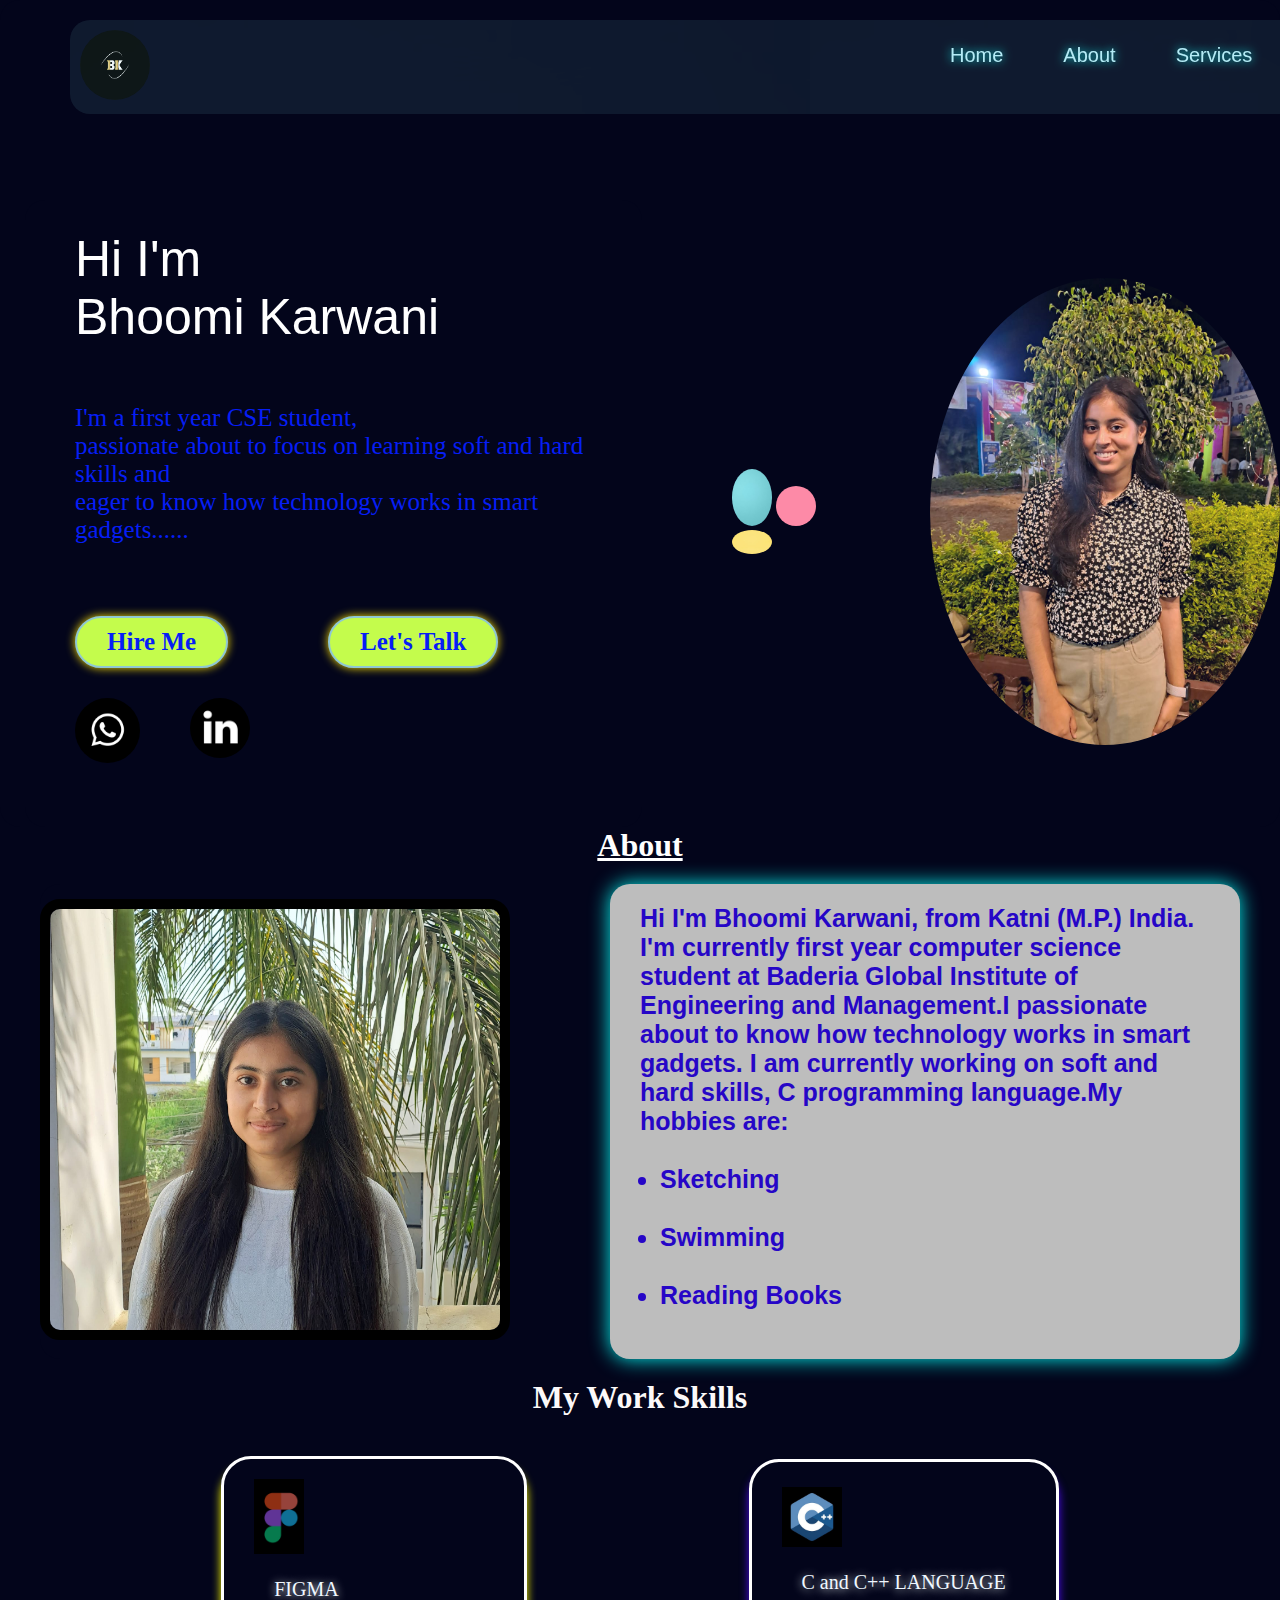
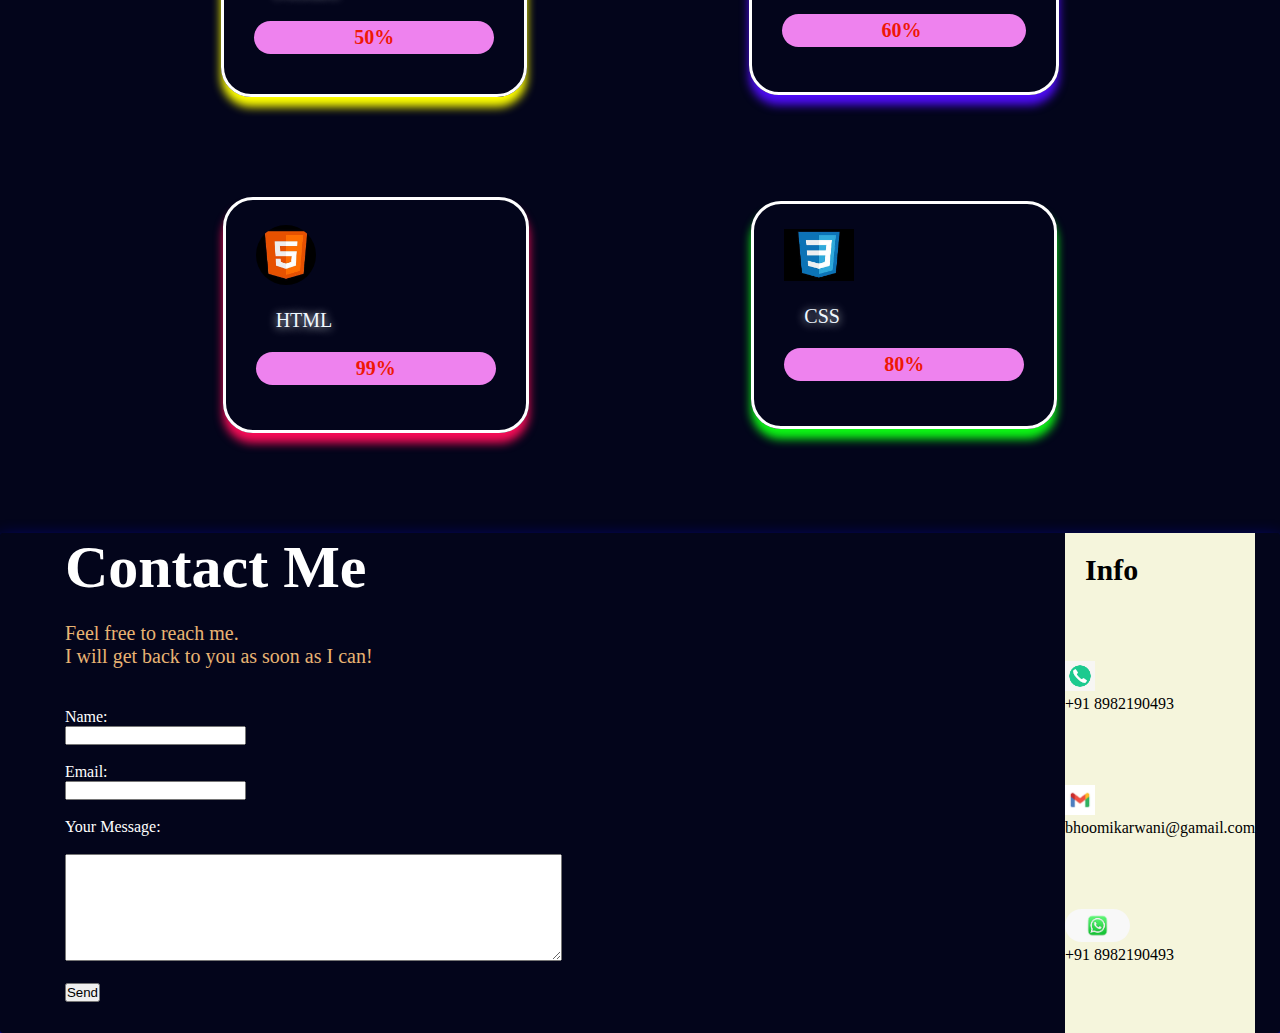
<file: index.html>
<!DOCTYPE html>
<html lang="en">
<head>
    <meta charset="UTF-8">
    <meta name="viewport" content="width=device-width, initial-scale=1.0">
    <title>Portfolio</title>
    <link rel="stylesheet" href="./styles/global.css">
    <link rel="stylesheet" href="./styles/navbar.css">
    <link rel="stylesheet" href="./styles/home.css">
    <link rel="stylesheet" href="./styles/about.css">
    <link rel="stylesheet" href="./styles/services.css">
    <link rel="stylesheet" href="./styles/contact.css">
</head>
<body>
<navbar>
    <div class="navbar">
        <div class="navbar-logo">
                <img src="./assets/logo.png" alt="logo">
        </div>
        <div class="navbar-links">
            <a href="#main-area">Home</a>
            <a href="#about-area">About</a>
            <a href="#skill=area">Services</a>
             <a href="#contact-area">Contact Us</a>
        </div>
      </div> 
    </navbar>
    
    <mainsection id="main-area">
       <div class="main">
        <div class="info">
             <div class="name">
                 <p>Hi I'm<br>
                    Bhoomi Karwani</p><br>
             </div>

             <div class="intro">
                 <p>I'm a first year CSE student,<br> passionate
                about to focus on learning soft and hard skills
                and <br>eager to know how technology works in smart 
                gadgets......
                </p>
            </div><br><br><br><br>

           <div class="button">
               <div class="b1"><b><p>Hire Me</p></b></div>
               <div class="b2"><b><p>Let's Talk</p></b></div>
           </div> 

       <div class="boxes">
          <div class="whatsapp">
             <img src="./assets/whats...jpg" >
             </div>
           <div class="linkdin">
              <img src="./assets/linkdin...jpg">
              
           </div>

        
     </div>
      </div>  
        
            <div class="drops">
                 <img src="./assets/blue .avif">
                  <img src="./assets/pink.png">
                   <img src="./assets/yellow.jpg">
                  
           </div>

           <div class="photo">
                <img src="./assets/photo.jpg">
           </div>
        </div>  
    </mainsection>
    
    
    
    <aboutsection id="about-area"> 
      <center><h1 style="color:white; text-decoration:underline;">About</h1></center>
      <div class="aboutsection">
        
         <div class="photo2">
              <img src="./assets/photo2.jpg">

        </div>
        <div class="information">
            <div class="written">
           <b><p>Hi I'm
                    Bhoomi Karwani, from Katni (M.P.) India.
              I'm currently first year computer science student at Baderia Global 
                Institute of Engineering and Management.I passionate about to
                know how technology works in smart 
                gadgets. I am currently working on soft and hard skills, C programming
                language.My hobbies are:<br><br><div class="list"><ul>
                   <li>Sketching</li><br>
                    <li>Swimming</li><br>
                    <li>Reading Books</li><br>
                </ul></div>
                </p> </b>      
        </div>
        </div>  

      </div> 
   </aboutsction>




   <services id="skill=area">
    <center><h1 style="color:rgb(252, 249, 249);">My Work Skills</h1></center>
  
    <div class="serv">
         <div class="box1">   
           <div class="figma">
              <img src="./assets/figma.jpg">
                  <div class="name1"><span>FIGMA</span></div>
                  <div class="info1"><b><span>50%</span></b></div>
           </div>

           <div class="c">
              <img src="./assets/c++.jpg">
               <div class="name1"><span>C and C++ LANGUAGE</span></div>
                  <div class="info2"><b><span>60%</span></b></div>
           </div>
        </div>

        <div class="box2">
           <div class="html">
              <img src="./assets/html.jpg">
                  <div class="name1"><span>HTML</span></div>
                  <div class="info3"><b><span>99%</span></b></div>
           </div>
           
           <div class="css">
              <img src="./assets/css.jpg">
                 <div class="name1"><span>CSS</span></div>
                  <div class="info4"><b><span>80%</span></b></div>
           </div> 
        </div>



     </div>
  </services>




  <contact id="contact-area">
  <div class="leftbar">  
        <div class="heading">
            <h1>Contact Me</h1>
        </div>

        <div class="line">
             <p>Feel free to reach me. <br>I will get back to you as soon as I can!</p>
        </div>

        <div class="form">
            <form action="/submit" method="post">
                   
                <div class="size"><label for="name">Name:</label></div>
                <input type="text" id="name" ><br><br>

                   
                 <div class="size"> <label for="email">Email:</label></div>
                <input type="email" id="email" ><br><br>
                
                   
                  <div class="size"><label for="message">Your Message:</label></div><br>
                <textarea type="text" id="message" rows="7" cols="60" ></textarea><br><br>
                
                <button type="submit">Send</button>

            </form>
        </div>
  </div>
 
  <div class="rigthbar">
        <div class="area">
             <p><b>Info</b></p>
        </div>
        <br><br><br>
       <div class="details">
       <div class="number">
            <img src="./assets/phone.png">
            <p>+91 8982190493</p>
       </div>
       <br><br><br><br>

       <div class="gmail">
            <img src="./assets/gmail.jpg">
            <p>bhoomikarwani@gamail.com</p>
       </div>
       <br><br><br><br>

        <div class="whatsapp">
            <img src="./assets/whatsapp icon.jpg">
            <p>+91 8982190493</p>
       </div>
      </div>

 </div>
 </contact>
    
        
     
</body>
</html>
</file>
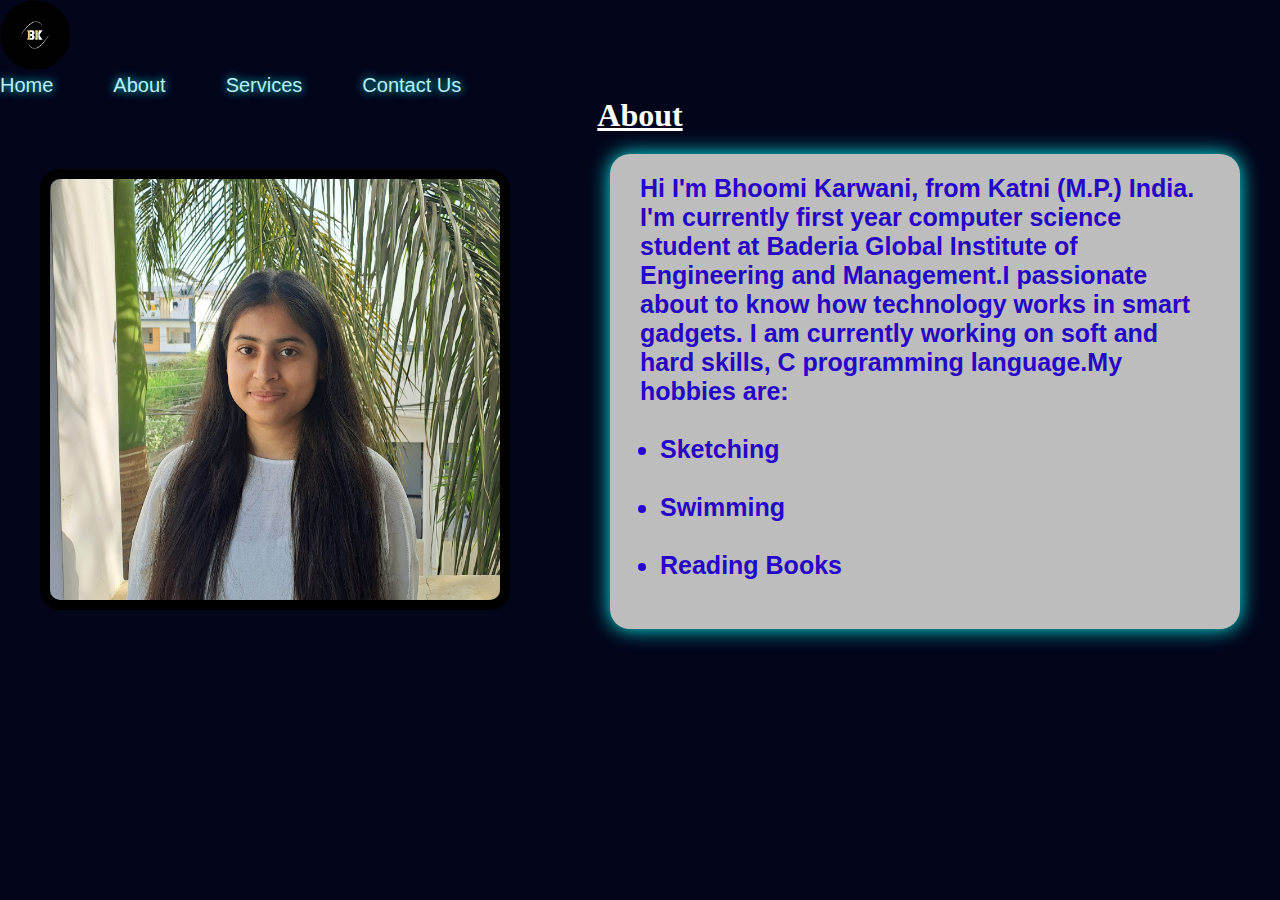
<file: about.html>
<!DOCTYPE html>
<html lang="en">
<head>
    <meta charset="UTF-8">
    <meta name="viewport" content="width=device-width, initial-scale=1.0">
    <title>About section</title>
    <link rel="stylesheet" href="../styles/global.css">
    <link rel="stylesheet" href="../styles/navbar.css">
     <link rel="stylesheet" href="../styles/about.css">
</head>
<body>
   <navbar>
        <div class="navbar-logo">
                <img src="../assets/logo.png" alt="logo">
        </div>
        <div class="navbar-links">
            <a href="../index.html" target="_blank" >Home</a>
            <a href="../pages/about.html" target="_blank">About</a>
            <a href="../pages/services.html" target="_blank">Services</a>
             <a href="../pages/contact.html" target="_blank">Contact Us</a>
        </div>
       
    </navbar> 

   <aboutsection> 
      <center><h1 style="color:white; text-decoration:underline;">About</h1></center>
      <div class="aboutsection">
        
         <div class="photo2">
              <img src="../assets/photo2.jpg">

        </div>
        <div class="information">
            <div class="written">
           <b><p>Hi I'm
                    Bhoomi Karwani, from Katni (M.P.) India.
              I'm currently first year computer science student at Baderia Global 
                Institute of Engineering and Management.I passionate about to
                know how technology works in smart 
                gadgets. I am currently working on soft and hard skills, C programming
                language.My hobbies are:<br><br><div class="list"><ul>
                   <li>Sketching</li><br>
                    <li>Swimming</li><br>
                    <li>Reading Books</li><br>
                </ul></div>
                </p> </b>      
        </div>
        </div>  

      </div> 
   </aboutsction>
</body>
</file>
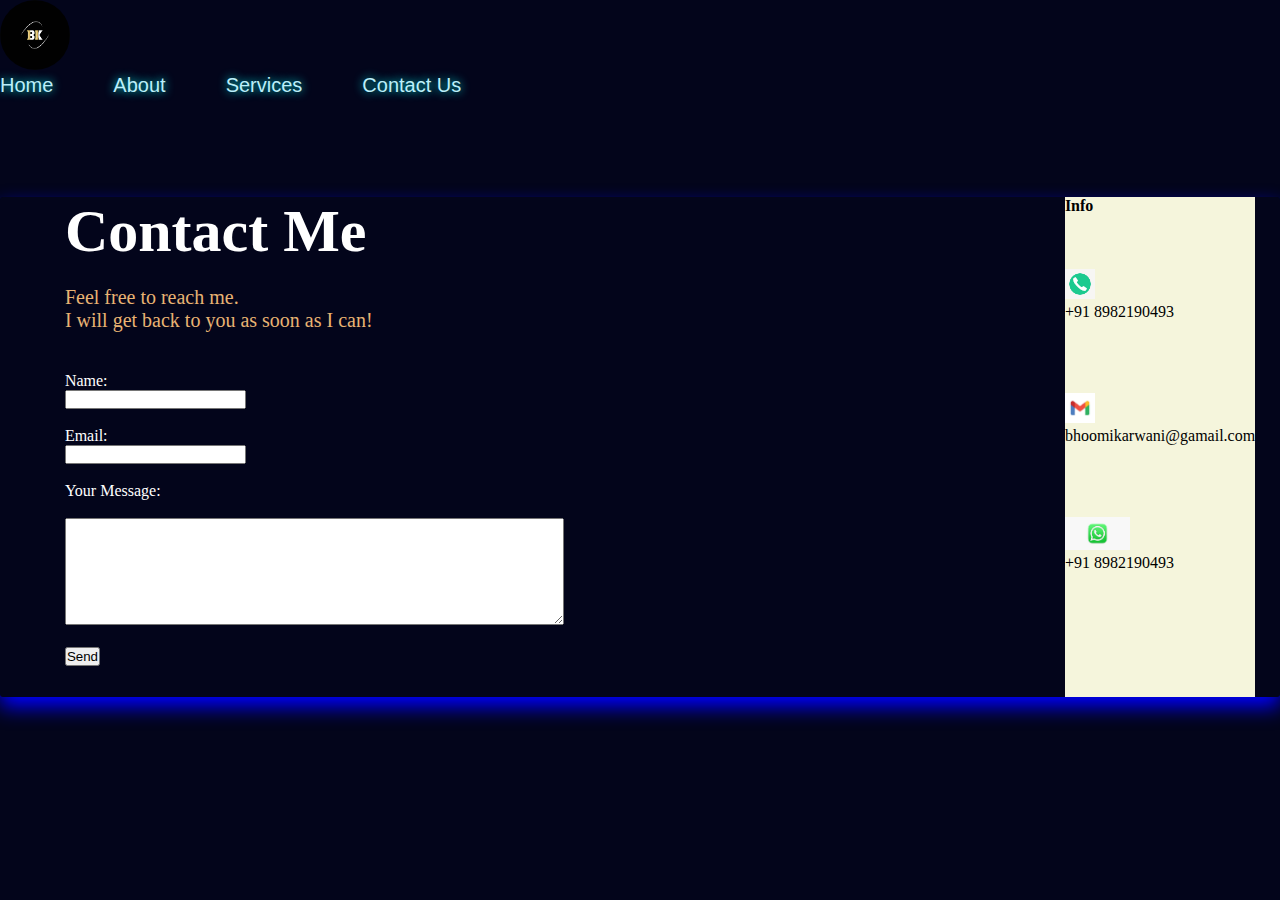
<file: contact.html>
<!DOCTYPE html>
<html lang="en">
<head>
    <meta charset="UTF-8">
    <meta name="viewport" content="width=device-width, initial-scale=1.0">
    <title>contact</title>
    <link rel="stylesheet" href="../styles/global.css">
    <link rel="stylesheet" href="../styles/contact.css">
    <link rel="stylesheet" href="../styles/navbar.css" >
</head>
<body>
    <navbar>
        <div class="navbar-logo">
                <img src="../assets/logo.png" alt="logo">
        </div>
        <div class="navbar-links">
            <a href="../index.html" target="_blank" class="active">Home</a>
            <a href="../pages/about.html" target="_blank">About</a>
            <a href="../pages/services.html" target="_blank">Services</a>
             <a href="../pages/contact.html" target="_blank">Contact Us</a>
        </div>
       
    </navbar>
    
    

 
 <contact>
  <div class="leftbar">  
        <div class="heading">
            <h1>Contact Me</h1>
        </div>

        <div class="line">
             <p>Feel free to reach me. <br>I will get back to you as soon as I can!</p>
        </div>

        <div class="form">
            <form action="/submit" method="post">
                   
                <div class="size"><label for="name">Name:</label></div>
                <input type="text" id="name" ><br><br>

                   
                 <div class="size"> <label for="email">Email:</label></div>
                <input type="email" id="email" ><br><br>
                
                   
                  <div class="size"><label for="message">Your Message:</label></div><br>
                <textarea type="text" id="message" rows="7" cols="60" ></textarea><br><br>
                
                <button type="submit">Send</button>

            </form>
        </div>
  </div>
 
  <div class="rigthbar">
        <div class="info">
             <p><b>Info</b></p>
        </div>
        <br><br><br>
       <div class="details">
       <div class="number">
            <img src="../assets/phone.png">
            <p>+91 8982190493</p>
       </div>
       <br><br><br><br>

       <div class="gmail">
            <img src="../assets/gmail.jpg">
            <p>bhoomikarwani@gamail.com</p>
       </div>
       <br><br><br><br>

        <div class="whatsapp">
            <img src="../assets/whatsapp icon.jpg">
            <p>+91 8982190493</p>
       </div>
      </div>

 </div>
 </contact>
    
</body>
</html>
</file>
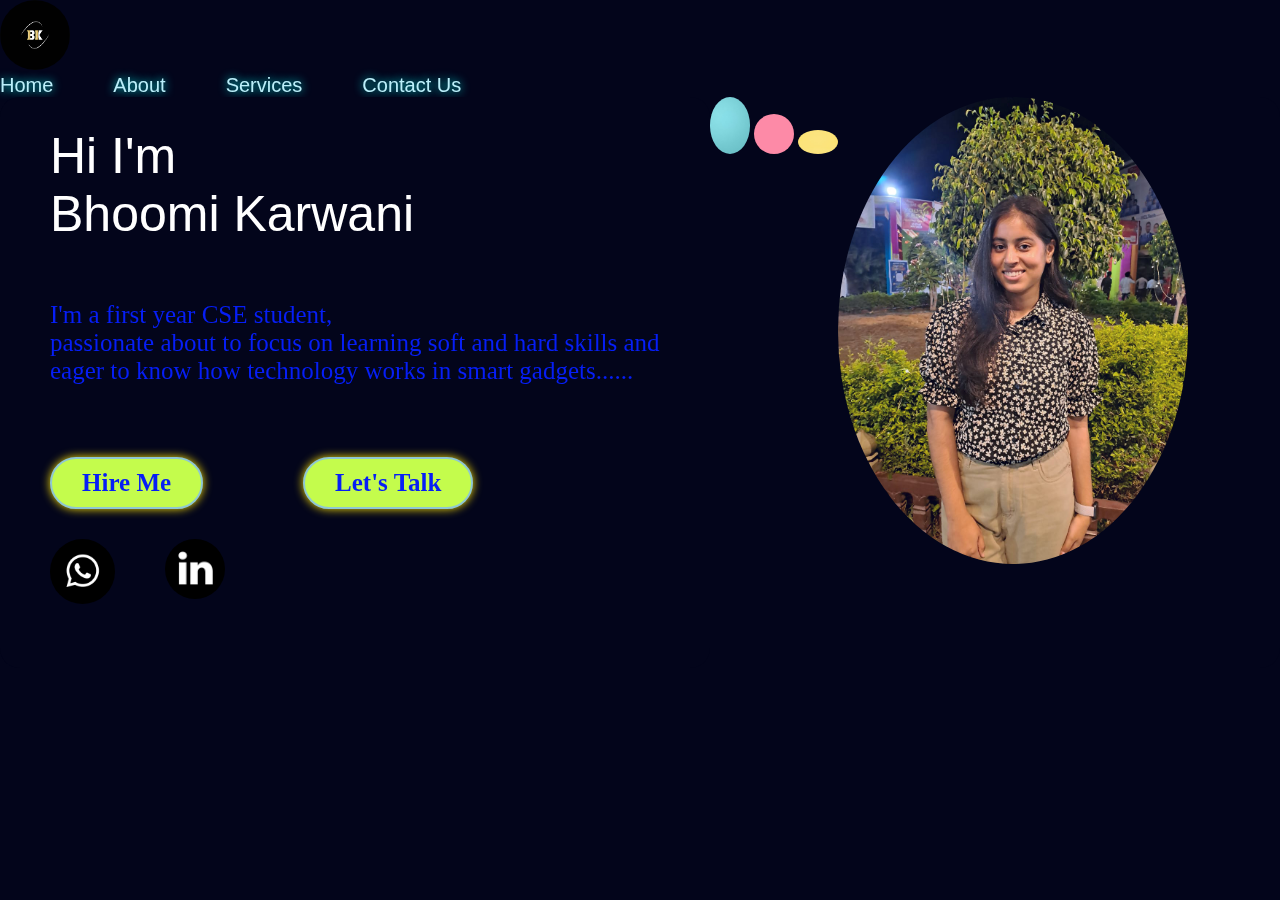
<file: Home.html>
<!DOCTYPE html>
<html lang="en">
<head>
    <meta charset="UTF-8">
    <meta name="viewport" content="width=device-width, initial-scale=1.0">
    <title>Portfolio</title>
    <link rel="stylesheet" href="./styles/global.css">
    <link rel="stylesheet" href="./styles/navbar.css">
    <link rel="stylesheet" href="./styles/home.css">
</head>
<body>
<navbar>
        <div class="navbar-logo">
                <img src="./assets/logo.png" alt="logo">
        </div>
        <div class="navbar-links">
            <a href="./index.html" target="_blank" class="active">Home</a>
            <a href="./pages/about.html" target="_blank">About</a>
            <a href="./pages/services.html" target="_blank">Services</a>
             <a href="./pages/contact.html" target="_blank">Contact Us</a>
        </div>
       
    </navbar>
    
    <mainsection>
        
        <div class="info">
             <div class="name">
                 <p>Hi I'm<br>
                    Bhoomi Karwani</p><br>
             </div>

             <div class="intro">
                 <p>I'm a first year CSE student,<br> passionate
                about to focus on learning soft and hard skills
                and <br>eager to know how technology works in smart 
                gadgets......
                </p>
            </div><br><br><br><br>

           <div class="button">
               <div class="b1"><b><p>Hire Me</p></b></div>
               <div class="b2"><b><p>Let's Talk</p></b></div>
           </div> 

       <div class="boxes">
          <div class="whatsapp">
             <img src="./assets/whats...jpg" >
             </div>
           <div class="linkdin">
              <img src="./assets/linkdin...jpg">
              
           </div>

        
     </div>
      </div>  
        
            <div class="drops">
                 <img src="./assets/blue .avif">
                  <img src="./assets/pink.png">
                   <img src="./assets/yellow.jpg">
                  
           </div>

           <div class="photo">
                <img src="./assets/photo.jpg">
           </div>
 
    </mainsection>
    
    

        
     
</body>
</html>
</file>
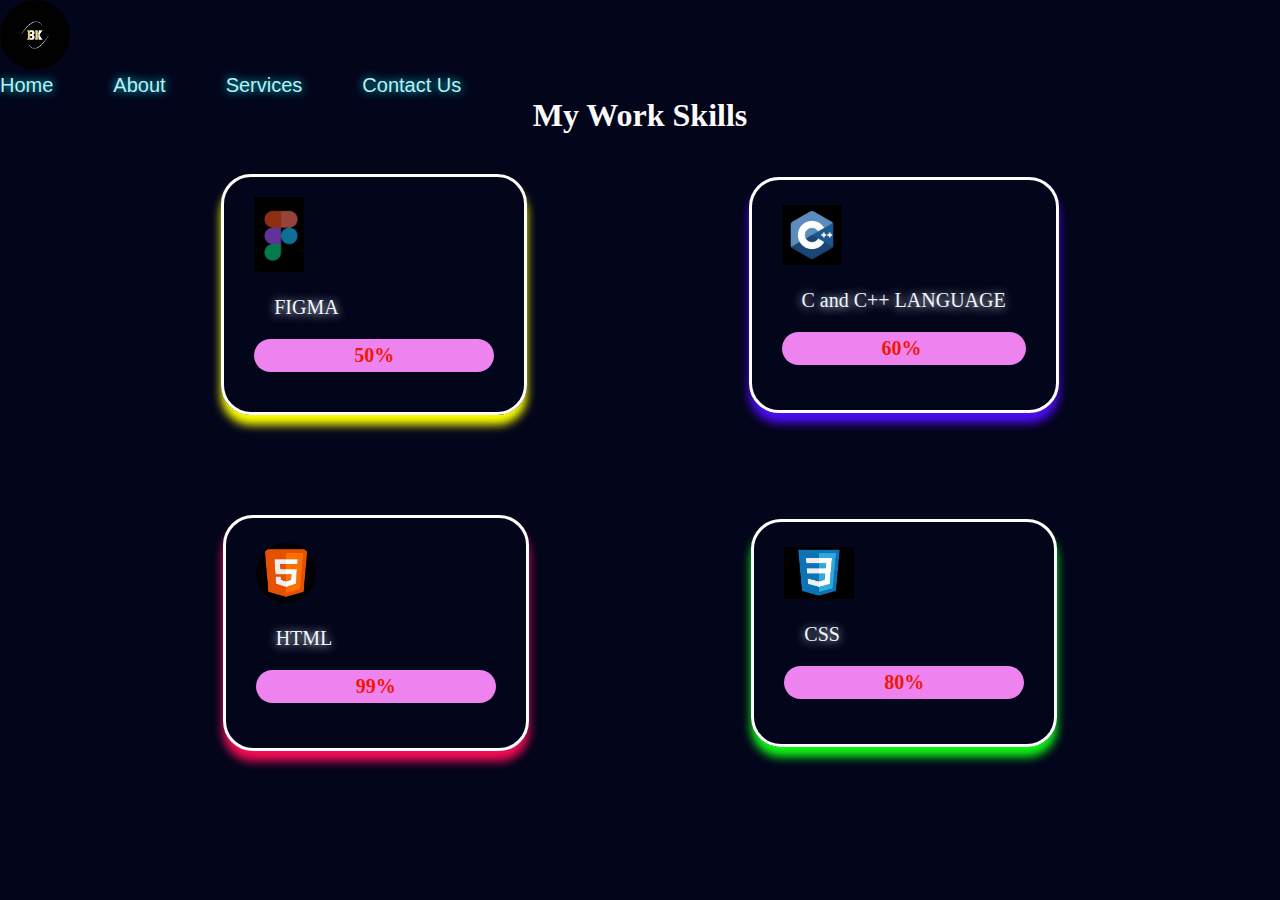
<file: services.html>
<!DOCTYPE html>
<html lang="en">
<head>
    <meta charset="UTF-8">
    <meta name="viewport" content="width=device-width, initial-scale=1.0">
    <title>sevices</title>
    <link rel="stylesheet" href="../styles/global.css">
    <link rel="stylesheet" href="../styles/services.css">
    <link rel="stylesheet" href="../styles/navbar.css">
</head>

<body>
<navbar>
        <div class="navbar-logo">
                <img src="../assets/logo.png" alt="logo">
        </div>
        <div class="navbar-links">
            <a href="../index.html" target="_blank" class="active">Home</a>
            <a href="../pages/about.html" target="_blank">About</a>
            <a href="../pages/services.html" target="_blank">Services</a>
             <a href="../pages/contact.html" target="_blank">Contact Us</a>
        </div>
       
    </navbar>
    

    <center><h1 style="color:rgb(252, 249, 249);">My Work Skills</h1></center>
  <services>
    <div class="serv">
         <div class="box1">   
           <div class="figma">
              <img src="../assets/figma.jpg">
                  <div class="name1"><span>FIGMA</span></div>
                  <div class="info1"><b><span>50%</span></b></div>
           </div>

           <div class="c">
              <img src="../assets/c++.jpg">
               <div class="name1"><span>C and C++ LANGUAGE</span></div>
                  <div class="info2"><b><span>60%</span></b></div>
           </div>
        </div>

        <div class="box2">
           <div class="html">
              <img src="../assets/html.jpg">
                  <div class="name1"><span>HTML</span></div>
                  <div class="info3"><b><span>99%</span></b></div>
           </div>
           
           <div class="css">
              <img src="../assets/css.jpg">
                 <div class="name1"><span>CSS</span></div>
                  <div class="info4"><b><span>80%</span></b></div>
           </div> 
        </div>



     </div>
  </services>
</body>
</html>
</file>
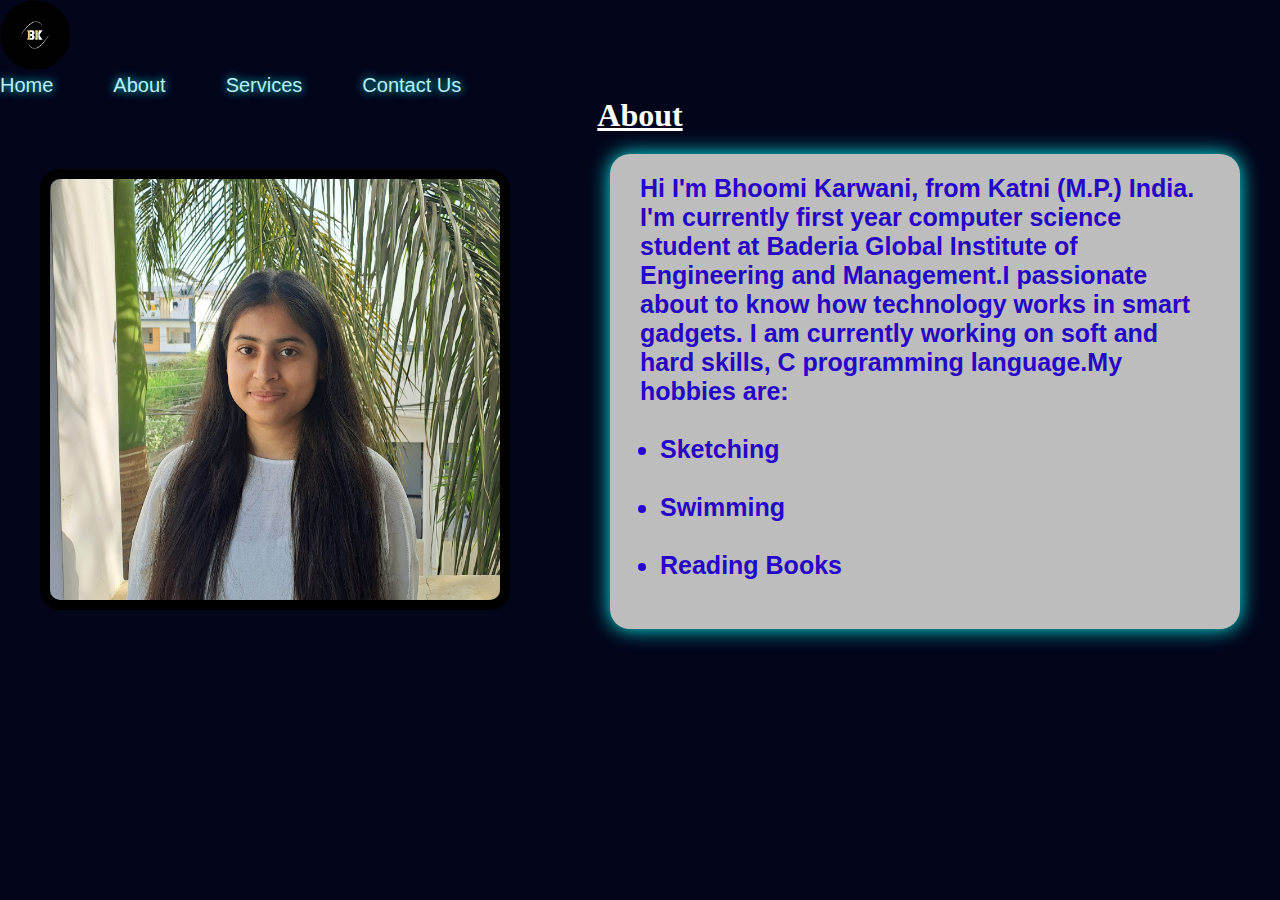
<file: pages/about.html>
<!DOCTYPE html>
<html lang="en">
<head>
    <meta charset="UTF-8">
    <meta name="viewport" content="width=device-width, initial-scale=1.0">
    <title>About section</title>
    <link rel="stylesheet" href="../styles/global.css">
    <link rel="stylesheet" href="../styles/navbar.css">
     <link rel="stylesheet" href="../styles/about.css">
</head>
<body>
   <navbar>
        <div class="navbar-logo">
                <img src="../assets/logo.png" alt="logo">
        </div>
        <div class="navbar-links">
            <a href="./index.html" target="_blank" class="active">Home</a>
            <a href="./pages/about.html" target="_blank">About</a>
            <a href="./pages/services.html" target="_blank">Services</a>
             <a href="./pages/contact.html" target="_blank">Contact Us</a>
        </div>
       
    </navbar> 

   <aboutsection> 
      <center><h1 style="color:white; text-decoration:underline;">About</h1></center>
      <div class="aboutsection">
        
         <div class="photo2">
              <img src="../assets/photo2.jpg">

        </div>
        <div class="information">
            <div class="written">
           <b><p>Hi I'm
                    Bhoomi Karwani, from Katni (M.P.) India.
              I'm currently first year computer science student at Baderia Global 
                Institute of Engineering and Management.I passionate about to
                know how technology works in smart 
                gadgets. I am currently working on soft and hard skills, C programming
                language.My hobbies are:<br><br><div class="list"><ul>
                   <li>Sketching</li><br>
                    <li>Swimming</li><br>
                    <li>Reading Books</li><br>
                </ul></div>
                </p> </b>      
        </div>
        </div>  

      </div> 
   </aboutsction>
</body>
</file>
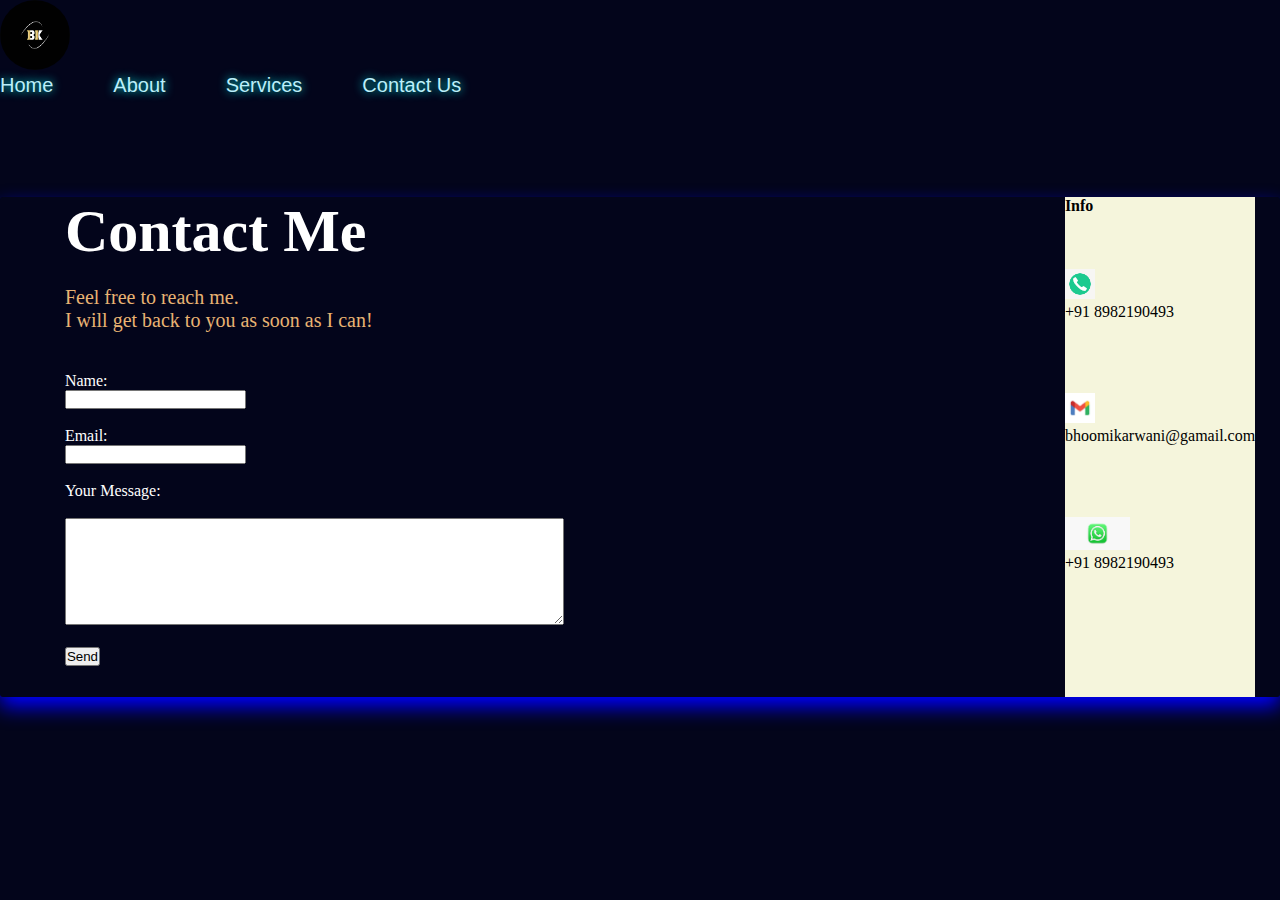
<file: pages/contact.html>
<!DOCTYPE html>
<html lang="en">
<head>
    <meta charset="UTF-8">
    <meta name="viewport" content="width=device-width, initial-scale=1.0">
    <title>contact</title>
    <link rel="stylesheet" href="../styles/global.css">
    <link rel="stylesheet" href="../styles/contact.css">
    <link rel="stylesheet" href="../styles/navbar.css" >
</head>
<body>
    <navbar>
        <div class="navbar-logo">
                <img src="../assets/logo.png" alt="logo">
        </div>
        <div class="navbar-links">
            <a href="./index.html" target="_blank" class="active">Home</a>
            <a href="./pages/about.html" target="_blank">About</a>
            <a href="./pages/services.html" target="_blank">Services</a>
             <a href="./pages/contact.html" target="_blank">Contact Us</a>
        </div>
       
    </navbar>
    
    

 
 <contact>
  <div class="leftbar">  
        <div class="heading">
            <h1>Contact Me</h1>
        </div>

        <div class="line">
             <p>Feel free to reach me. <br>I will get back to you as soon as I can!</p>
        </div>

        <div class="form">
            <form action="/submit" method="post">
                   
                <div class="size"><label for="name">Name:</label></div>
                <input type="text" id="name" ><br><br>

                   
                 <div class="size"> <label for="email">Email:</label></div>
                <input type="email" id="email" ><br><br>
                
                   
                  <div class="size"><label for="message">Your Message:</label></div><br>
                <textarea type="text" id="message" rows="7" cols="60" ></textarea><br><br>
                
                <button type="submit">Send</button>

            </form>
        </div>
  </div>
 
  <div class="rigthbar">
        <div class="info">
             <p><b>Info</b></p>
        </div>
        <br><br><br>
       <div class="details">
       <div class="number">
            <img src="../assets/phone.png">
            <p>+91 8982190493</p>
       </div>
       <br><br><br><br>

       <div class="gmail">
            <img src="../assets/gmail.jpg">
            <p>bhoomikarwani@gamail.com</p>
       </div>
       <br><br><br><br>

        <div class="whatsapp">
            <img src="../assets/whatsapp icon.jpg">
            <p>+91 8982190493</p>
       </div>
      </div>

 </div>
 </contact>
    
</body>
</html>
</file>
<file: styles/global.css>
*{
    margin:0;
    padding:0;
}
</file>
<file: styles/navbar.css>
body{
    background-color: rgb(3, 5, 27);
}
.navbar{
    position:fixed;
      display:flex;
    justify-content:space-between ;
    align-items: center;
    padding: 10px 10px;
   
    gap:800px;
    margin:20px 70px;
    border-radius:20px;
}
.navbar::before{
    content: "";
     background-image: url(../assets/blue\ .avif);
    opacity: 0.1;
    top: 0;
    left: 0;
    bottom: 0;
    right: 0;
    position: absolute;
    border-radius: 20px;
}
.navbar-logo>img{
      width: 70px;
      border-radius:100px;
    
}

.navbar-links{
    display:flex;
    gap:60px;

}

.navbar-links>a{
    text-decoration: none;
    font-size: 20px;
    color: rgb(187, 239, 250);
    font-family: Arial, Helvetica, sans-serif;
    text-shadow:0 0 10px rgb(5, 242, 238);   
    
    
}
.navbar-links>a:hover
{

    color:rgb(199, 243, 40);
     display: inline-block;
   padding: 10px 30px;
   background:  rgb(196, 252, 76);
   border: 2px solid rgb(143, 199, 211);
   border-radius: 40px;
   font-size: 25px;
   box-shadow: 0 0 10px  rgb(248, 223, 6);
   color:rgb(6, 30, 246);
   font-weight: 700;
    transition: all 0.5s;
}
</file>
<file: styles/home.css>
mainsection{
    display:flex;
    justify-content:space between;
      background-color:  rgb(3, 5, 27);
    border-radius: 20px;
}
.main{
    display:flex;
     align-items:center;
    gap: 90px;
    justify-content: space-evenly;
    margin-top: 200px;
    max-width: 1500px;
    margin-left: 25px;
}
.info{
    content-visibility: 2px solid rgb(110, 90, 119);
    background-color: rgb(3, 5, 27);
    border-radius:20px;
    padding:30px 50px;
    
}
.name{
    font-size:50px;
    font-family:'Gill Sans', 'Gill Sans MT', Calibri, 'Trebuchet MS', sans-serif;
    color:white;
}
.button{
    display:flex;
    gap:100px;


}
.b1{
   display: inline-block;
   padding: 10px 30px;
   background:  rgb(196, 252, 76);
   border: 2px solid rgb(143, 199, 211);
   border-radius: 40px;
   font-size: 25px;
   box-shadow: 0 0 10px  rgb(248, 223, 6);
   color:rgb(6, 30, 246);
   font-weight: 700;
}
.b1:hover{
   background: transparent;
   color: white;
   box-shadow: none;
   transition: 0.5s;
}
.b2{
     display: inline-block;
   padding: 10px 30px;
   background:  rgb(196, 252, 76);
   border: 2px solid rgb(143, 199, 211);
   border-radius: 40px;
   font-size: 25px;
   box-shadow: 0 0 10px  rgb(248, 223, 6);
   color:rgb(6, 30, 246);
   font-weight: 700;
}
.b2:hover{
   background: transparent;
   color: white;
   box-shadow: none;
   transition: 0.5s;
}
.intro{
    font-size:25px;
    color:rgb(6, 30, 246);
}
.drops>img{
    width:40px;
    border-radius:60%;
   
}
.photo>img{
    width:350px;
    border-radius:100%;
    mix-blend-mode: lighten;
}
.photo:hover{
    transform: scale(1.3);
    transition: 2s;
}
.boxes{
    display:flex;
    gap:50px;

    
    max-width:1600px;
    margin:30px 0px;
    justify-content:space-evenly;
    justify-content:start;
    
}
.whatsapp>img{
   width:65px;
   border-radius:100px;
}
.linkdin>img{
   width:60px;
   border-radius:40px;
}
</file>
<file: styles/about.css>
.aboutsection{
    display:flex;
    justify-content:space between;
    align-items:center;
    content-visibility: 2px solid lightgrey;
    margin:20px 40px;
    
   background-color: rgb(3, 5, 27);
    gap:100px;
    border-radius: 20px;
} 

.photo2>img{
   width:450px;
   border:10px solid black;
   border-radius: 20px;

}

.information{
    background: rgb(189, 189, 189);
    border-radius:20px;
    font-family: 'Trebuchet MS', 'Lucida Sans Unicode', 'Lucida Grande', 'Lucida Sans', Arial, sans-serif;
    color:rgb(38, 6, 199);
    font-size:25px;
    padding:20px 30px;
    box-shadow: 0  0 20px rgb(5, 242, 238);
}

.list{
    margin:0 20px;
}
</file>
<file: styles/services.css>
body{
    background-color: rgb(3, 5, 27);
}
.serv{
    margin-top: 40px;
}

.figma>img{
  width:50px; 

}
.figma{
    border: 3px solid white;
    border-radius: 30px;
    padding: 20px 30px;
    box-shadow: 0 10px 10px yellow;
}
.c>img{
  width:60px;
}
.c{
    border: 3px solid white;
    border-radius: 30px;
    padding: 25px 30px;
    box-shadow: 0 10px 10px rgb(79, 13, 247);
}
.html>img{
   width:60px;
   border-radius:100%;
}
.html{
     border: 3px solid white;
    border-radius: 30px;
    padding: 25px 30px;
    box-shadow: 0 10px 10px rgb(247, 13, 87);
}

.css>img{
  width:70px;  
}
.css{
     border: 3px solid white;
    border-radius: 30px;
    padding: 25px 30px;
    box-shadow: 0 10px 10px rgb(13, 247, 21);
}
.name1{
    font-size: 20px;
    color: aliceblue;
    text-shadow:0 1px 10px aliceblue;
    
}
.info1{
    border-radius:20px;
    font-size: 20px ;
    color: rgb(238, 24, 5);
    padding:5px 100px;
    background-color:violet ;
    margin-bottom:20px ;
}
.info2{
    border-radius:20px;
    font-size: 20px ;
    color: rgb(238, 24, 5);
    padding:5px 100px;
    background-color:violet ;
    margin-bottom:20px ;
    
}
.info3{
    border-radius:20px;
    font-size: 20px ;
    color: rgb(238, 24, 5);
    padding:5px 100px;
    background-color:violet ;
    margin-bottom:20px ;
}
.info4{
    border-radius:20px;
    font-size: 20px ;
    color: rgb(238, 24, 5);
    padding:5px 100px;
    background-color:violet ;
    margin-bottom:20px ;
}
.box1{
    display: flex;
    align-items: center;
    justify-content:space-evenly;
    
}
.box2{
    display: flex;
     align-items: center;
    justify-content:space-evenly;
    margin-top: 100px;
    

}

    

.name1{
    margin:20px ;
}
</file>
<file: styles/contact.css>
.number>img{
    width:30px;
}
.gmail>img{
    width: 30px;
}
.whatsapp>img{
    width: 65px;
}
contact{
    
    display: flex;
    max-width: 1600px;
    max-height:700px ;
    justify-content: center;
    margin-top: 100px;
    border: 3px white;
    border-radius: 3px;
    box-shadow: 0 10px 20px  blue ;
}
.leftbar{
    background-color: rgb(3, 5, 27) ;
    width: 1000px;
    height: 500px;
    padding-left: 40px;
}
.heading{
    color: white;
    font-size: 30px;
}
.line{
    color: rgb(232, 179, 115);
    margin-top: 20px;
    font-size: 20px;
}
.form{
    margin-top:40px ;
}
.size{
    color: white;
}
.length{
    color: white;
}
.rigthbar{
    background-color: beige;
}
.area{
    padding: 20px 20px;
    font-size:30px;
    background-color: beige;
}
</file>
